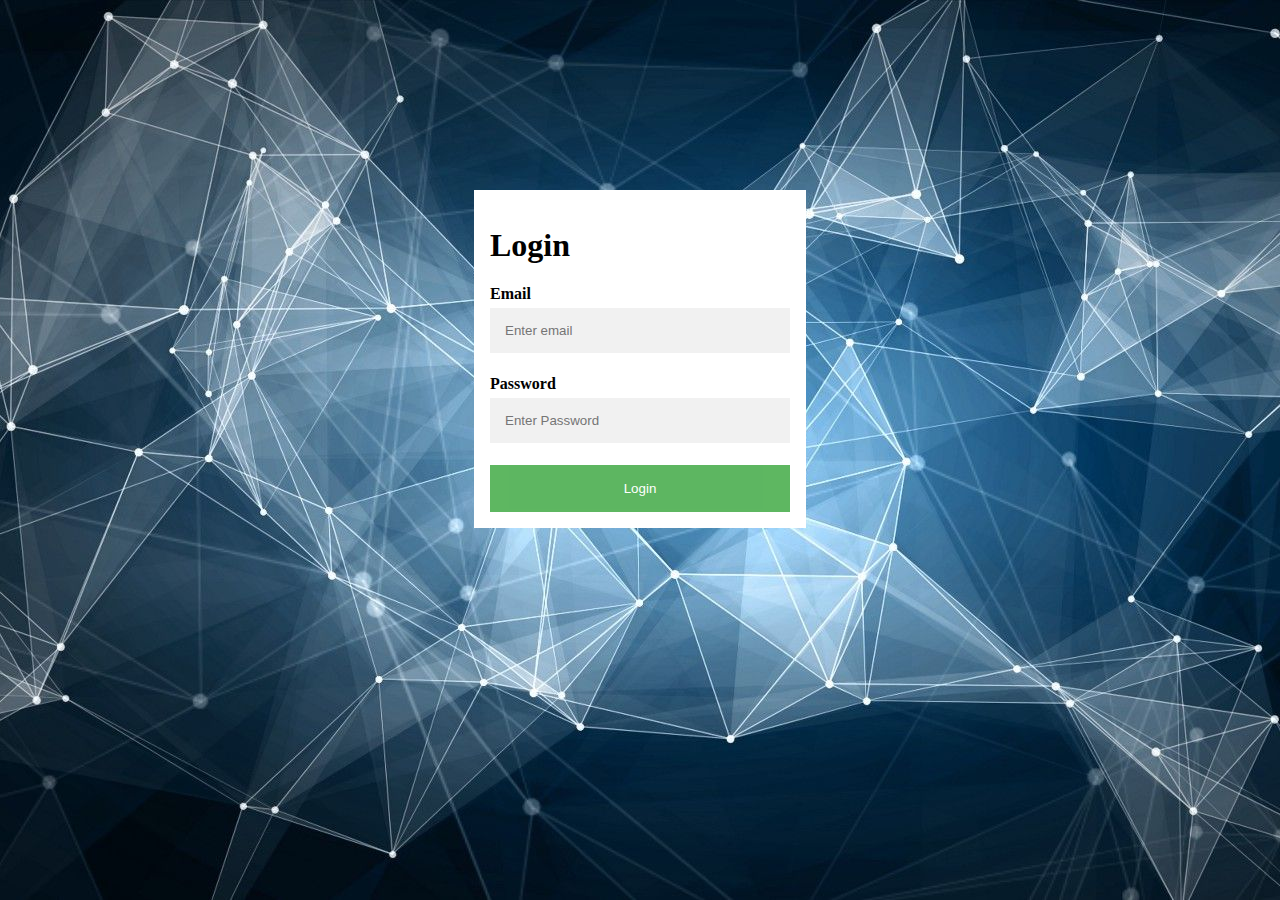
<file: index.html>
<!DOCTYPE html5>
<html lang="en">
<head>
	<meta charset= "utf-8">
	<meta name="viewport" content="width=device-width, initial-scale=1">
	<link rel="stylesheet" type="text/css" href="style/index.css">
	<script src="http://ajax.googleapis.com/ajax/libs/jquery/3.5.1/jquery.min.js"></script>
</head>
<body>

  <div class="container">
    <h1>Login</h1>

    <label for="name"><b>Email</b></label>
    <input type="text" placeholder="Enter email" name="email" id="email" required>

    <label for="psw"><b>Password</b></label>
    <input type="password" placeholder="Enter Password" name="password" id="password" required>

    <input type="button" id="login_submit" class="btn" value="Login">
  </div>

</body>
</html>

<script type="text/javascript">
  $(document).ready(function(){
		sessionStorage.clear();
    $("#login_submit").click(function(){
      var email = $('#email').val().trim();
      var password = $('#password').val().trim();
        $.ajax({
          url:'http://localhost:8080/user/login',
          type:'get',
					data:{email:email,password:password},
          success:function(response){
            var msg = "";
						sessionStorage.setItem('loggedInUser',JSON.stringify(response));
            checkUser(response);
            $("#message").html(msg);
          },
          error: function(error){
						alert("Wrong email and password combination");
          }
        });
    });
  });

	function checkUser(User)
	{
		if (User.isactive == false){
			alert("This user has been deactivated, please contact customer service.");
			location.reload();
		}
		else if(User.typeofuser == "customer"){
			window.location = "home.html";
		}
		else if (User.typeofuser == "employee") {
			window.location = "employeehome.html";
		}
	}
</script>
</file>
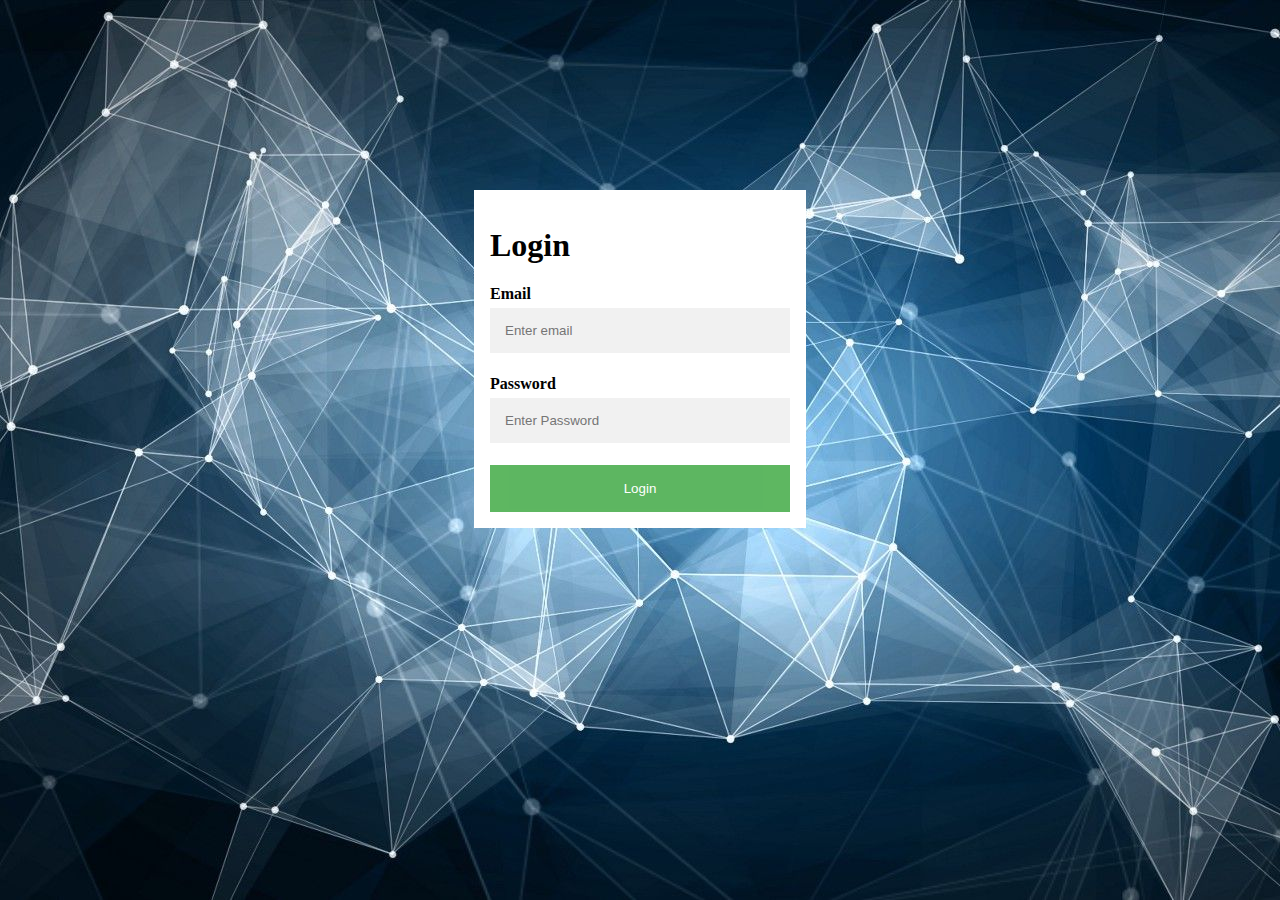
<file: accountInformation.html>
<!DOCTYPE html5>
<html lang="en">
<head>
	<meta charset= "utf-8">
	<meta name="viewport" content="width=device-width, initial-scale=1">
	<link rel="stylesheet" type="text/css" href="style/home.css">
	<script src="http://ajax.googleapis.com/ajax/libs/jquery/3.5.1/jquery.min.js"></script>
</head>
<body>

  <div class="container">
		<a href="employeehome.html">
    	<img src="style/logo.png" class="logo">
		</a>
    <a href="index.html">
      <img src="style/logout.png" class="logout">
    </a>

    <p id="name" for="name"></p>
    <hr>

    <div id="info" class="box">
      <div id="infoBlock" class="block">
        <h3 id="checkingAccHeader"></h3>
				<hr>
					<div class="scrollTransaction">
						<div id = "checkingTransactions">
						</div>
					</div>
					<hr>
					<p id="totalAmountChecking"><p>
      </div>

    </div>

    <div id="line" class="vl"></div>

    <div id="accounts" class="box">

	      <div id="infoBlock" class="block">
	        <h3 id="savingsAccHeader"></h3>
					<hr>
					<div class="scrollTransaction">
						<div id = "savingsTransactions">
						</div>
					</div>
					<hr>
					<p id="totalAmountSaving"><p>
	      </div>

  </div>
	<a href="accountSearch.html">
			<button id="cancel" class="btn">Cancel</button>
	</a>
</div>

</body>
</html>

<script type="text/javascript">
	var loggedInUser = JSON.parse(sessionStorage.getItem("loggedInUser"));
	if(loggedInUser == null){
    	window.location = "index.html";
  	} else if (loggedInUser.typeofuser == "customer"){
    	window.location = "home.html";
  	}
	$('#name').text(loggedInUser.firstname + " " + loggedInUser.lastname);

	var foundAccount = JSON.parse(sessionStorage.getItem("foundUser"));
	getAccounts(foundAccount);
	getTransactions(foundAccount);

	function getAccounts(account)
	{
		var userid = account.userid;
			$.ajax({
				url: 'http://localhost:8080/account/listaccount?userId=' + account.userid,
				type:'GET',
				async: false,
				contentType: "application/json",
				dataType:"json",
				success:function(response){
					var msg = "";
					$.each(response, function(index){
						fillHeaders(response[index]);
					});
				},
				error: function(error){
					alert("There was an error, try again");
				}
			});
	}
	function fillHeaders(account){
		if (account.typeofaccount == "deposit") {
			$('#checkingAccHeader').text("Checking: " + account.iban);
		}
		else if(account.typeofaccount == "saving"){
			$('#savingsAccHeader').text("Saving: " + account.iban);
		}
	}

	function showTransactions(transactions)
	{
		var html = `<div class="transactions">
									<p>Transaction date: ` + transactions.date + `</p>
									<p>Recipient: ` + transactions.receiver.iban + `</p>
									<p>Amount: €` + transactions.amount + `</p>
									</div>`
		if (transactions.sender.typeofaccount == "deposit")
		{
			$('#checkingTransactions').append(html);
		}

		else if(transactions.sender.typeofaccount == "saving")
		{
			$('#savingsTransactions').append(html);
		}
	}

	function getTransactions(account)
	{
		var iban = account.iban;
			$.ajax({
				url: 'http://localhost:8080/transaction/account/{accountId}?acountId=' + account.iban,
				type: 'GET',
				async: false,
				contentType: "application/json",
				dataType: "json",
				success:function(response){
					var msg = "";
					$.each(response, function(index){
						showTransactions(response[index]);
					});
				},
				error: function(error){
					alert("There was an error loading transactions");
				}
			});
	}


</script>
</file>
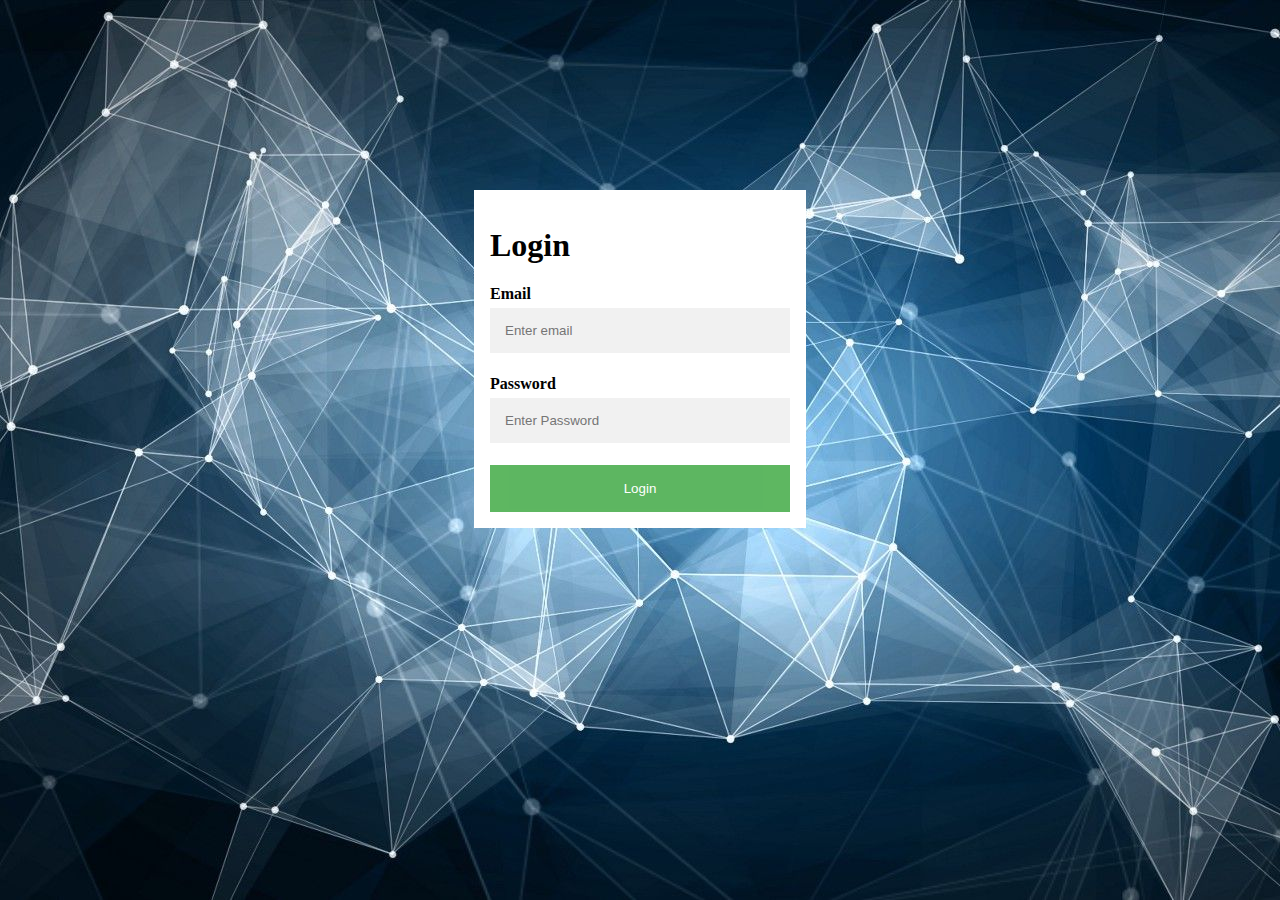
<file: accountSearch.html>
<!DOCTYPE html5>
<html lang="en">
<head>
	<meta charset= "utf-8">
	<meta name="viewport" content="width=device-width, initial-scale=1">
	<link rel="stylesheet" type="text/css" href="style/search.css">
	<script src="http://ajax.googleapis.com/ajax/libs/jquery/3.5.1/jquery.min.js"></script>
</head>
<body>

  <div class="container">
		<a href="employeehome.html">
    	<img src="style/logo.png" class="logo">
		</a>
    <a href="index.html">
      <img src="style/logout.png" class="logout">
    </a>

    <p id="name" for="name"></p>
    <hr>

    <div id="searchBar">
        <input type="text" class="search" id="accountIban" placeholder="Search with Iban">
        <input type="submit" class="submit" id="search" value="Search">
    </div>

    <div class="flex-container">
        <div class="box">
            <div id="info"></div>
    		</div>
  	</div>
	</div>

</body>
</html>

<script type="text/javascript">
	var loggedInUser = JSON.parse(sessionStorage.getItem("loggedInUser"));
	if(loggedInUser == null){
    	window.location = "index.html";
  	} else if (loggedInUser.typeofuser == "customer"){
    	window.location = "home.html";
  	}
	$('#name').text(loggedInUser.firstname + " " + loggedInUser.lastname);

	$(document).ready(function() {
		$("#search").click(function(){

			var iban = $('#accountIban').val().trim();
				$.ajax({
					url: 'http://localhost:8080/account/{' + iban + '}',
					type:'get',
					data:{iban:iban},
					contentType:"application/json",
					dataType:"json",
					success:function(response){
						var message = "";
							fillData(response);
					},
					error: function(error){
						alert("No account found with that Iban")
					}
				});
		});
	});

	function fillData(account)
	{
		if (account.typeofaccount == "deposit"){
			var type = "Checking";
		}
		else if(account.typeofaccount == "saving"){
			var type = "Savings";
		}
		if(account.iban == "NL01 INHO 0000 0000 01"){
			var html = `<div class="block">
										<h3>Bank Account</h3>
										<hr>
										<p>Account holder:` + getNames(account) +`</p>
										<p>Iban: ` + account.iban +`</p>
										<p>Balance: €` + account.balance +`</p>
								</div>`
		$("#info").append(html);
		} else {
		var html = `<div class="block">
										<h3>` + type + `</h3>
										<hr>
										<p>Account holder:` + getNames(account) +`</p>
										<p>Iban: ` + account.iban +`</p>
										<p>Balance: €` + account.balance +`</p>
										<button id="` + account.userid + `" class="btn">Check transactions</button>
								</div>`
		$("#info").append(html);
		}


		
		// Using getNames function to retrieve first and last name of account holder through the saved
		// userID in account object
		document.getElementById(account.userid).addEventListener("click",function(){
			sessionStorage.setItem('foundUser', JSON.stringify(account));
			window.location = "accountInformation.html";
		});
	}

	function getNames(account)
	{
		var names = "";
		var userid = account.userid;
			$.ajax({
				url:'http://localhost:8080/users/' + account.userid,
				type:'get',
				async: false,
				contentType: "application/json",
				dataType:"json",
				success:function(response){
					var msg = "";
					names = fillNames(response);
				},
				error: function(error){
					alert("No user found with that name");
				}
			});
			return names;
	}

	function fillNames(user){
		var names = user.firstname + " " + user.lastname;
		return names;
	}
</script>
</file>
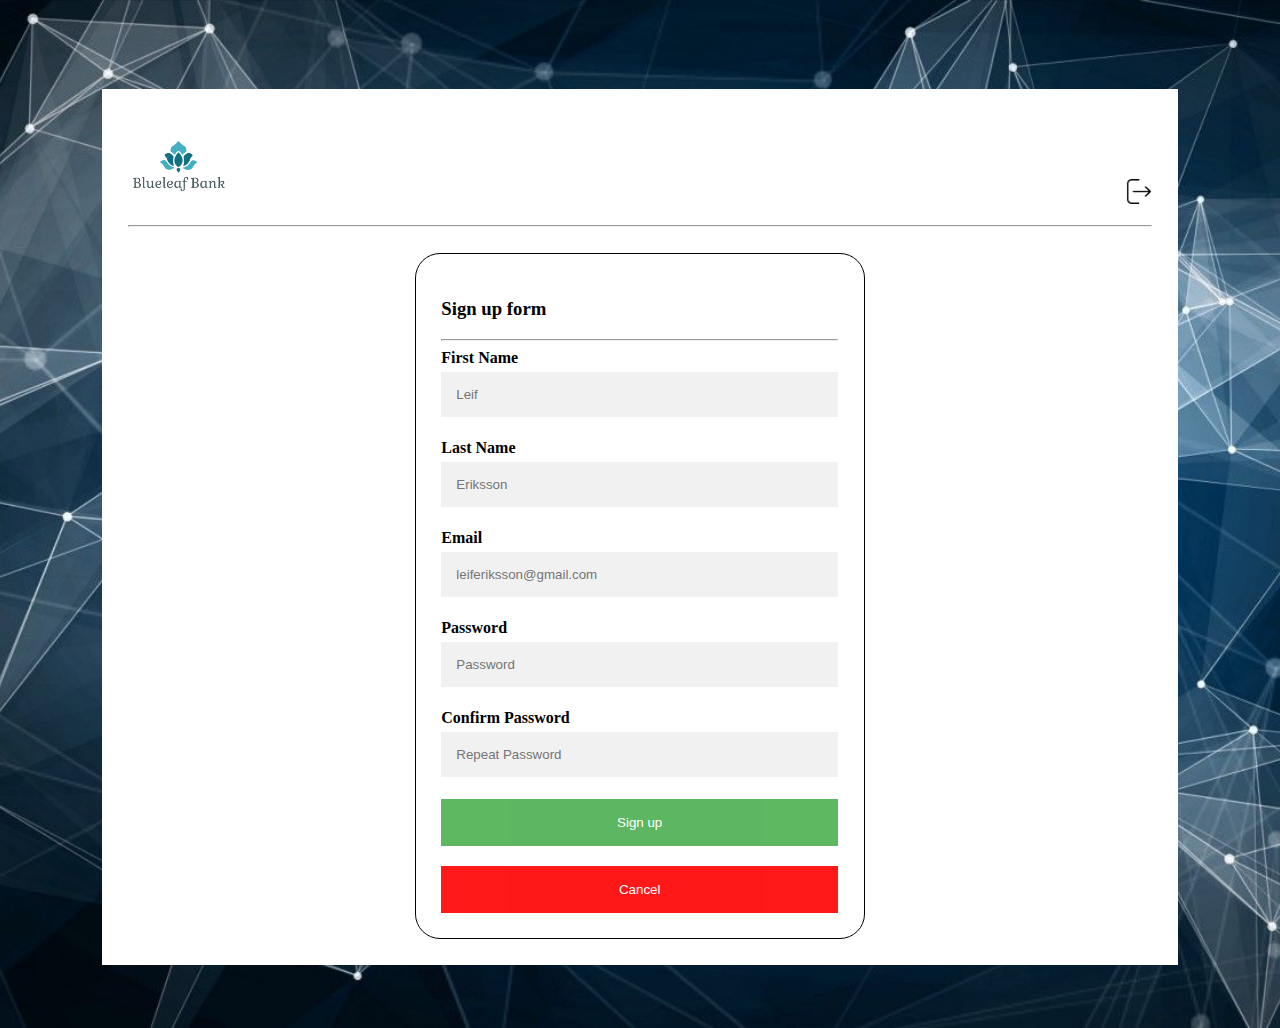
<file: AddUser.html>
<!DOCTYPE html5>
<html lang="en">
<<head>
  <meta charset="utf-8">
  <meta name="viewport" content="width=device-width, initial-scale=1">
  <link rel="stylesheet" type="text/css" href="style/adduser.css">
  <script src="http://ajax.googleapis.com/ajax/libs/jquery/3.5.1/jquery.min.js"></script>
</head>

<body>

  <section class="container">
    <a href="employeehome.html">
      <img src="style/logo.png" class="logo">
    </a>
    <a href="index.html">
      <img src="style/logout.png" class="logout">
    </a>

    <p id="name" for="name"></p>
    <hr>

    <section id="user_information" class="box">
      <section id="fields" class="block">
        <h3>Sign up form</h3>
        <hr>

        <label for="firstname"><b>First Name</b></label>
        <input type="text" placeholder="Leif" id="firstname" required>

        <label for="lastname"><b>Last Name</b></label>
        <input type="text" placeholder="Eriksson" id="lastname" required>

        <label for="email"><b>Email</b></label>
        <input type="email" placeholder="leiferiksson@gmail.com" id="email" required>

        <label for="pwd"><b>Password</b></label>
        <input type="password" placeholder="Password" id="pwd" required>

        <label for="pswConfirm"><b>Confirm Password</b></label>
        <input type="password" placeholder="Repeat Password" id="pswConfirm" required>

        <input type="button" id="add_user" class="btn" value="Sign up">
        <a href="employeehome.html">
          <button id="cancel" class="btn">Cancel</button>
        </a>
      </section>
    </section>


  </section>
</body>
</html>

<script type="text/javascript">
	var loggedInUser = JSON.parse(sessionStorage.getItem("loggedInUser"));

  if (loggedInUser.typeofuser === "employee"){
	   $('#name').text(loggedInUser.firstname + " " + loggedInUser.lastname);
  }
  else{
     window.location = "home.html";
  }

  $(document).ready(function(){
    $("#add_user").click(function(){
      var firstName = $('#firstname').val().trim();
      var lastName = $('#lastname').val().trim();
      var eMail = $('#email').val().trim();
      var pw1 = $('#pwd').val().trim();
      var pw2 = $('#pswConfirm').val().trim();
      if (firstName != "" && lastName != "" && eMail != "" && pw1 != "" && pw2 != "") {
        if(ValidateEmail(eMail)){
          if (pw1 == pw2) {
            if (ValidatePassword(pw1)) {
              var user = {}
              user["id"] = 0;
              user["firstname"] = firstName;
              user["lastname"] = lastName;
              user["email"] = eMail;
              user["password"] = pw1;
              user["isactive"] = true;
              user["typeofuser"] = "customer";
              user = JSON.stringify(user);
              $.ajax({
                url:'http://localhost:8080/users',
                type:'POST',
                contentType: "application/json",
      					data:user,
                dataType: "json",
                success:function(response){
                  var responseUser = response;
                  succes = CreateAccounts(responseUser.id);
                  if (succes == true){
                    alert("The new user has been succesfully created!");
                    window.location = "employeehome.html";
                  }else{
                    alert("something went wrong while trying to create the accounts for the new user");
                  }
                },
                error: function(error){
      						alert("This email already exists");
                }
              });
            }
            else{
              alert("Password must exist of 8-15 characters, atleast 1 lower- and uppercase letter, 1 number and 1 special character");
            }
          }
          else{
            alert("Passwords do not match")
          }
        }
        else{
          alert("Please provide a correct email address");
        }
      }else{
        alert("Please fill in all fields");
      }
    });
  });

  function CreateAccounts(userid){
    var account = {}
    account["balance"] = 0;
    account["iban"] = "";
    account["isactive"] = true;
    account["minimumbalance"] = -100;
    account["userid"] = userid;
    var succes = true;
    succes = CreateSavingAccount(account);
    if(succes == false){
      return succes;
    }
    succes = CreateDepositAccount(account);
    return succes;
  }

  function CreateSavingAccount(account){
    account["typeofaccount"] = "saving";
    account = JSON.stringify(account);
    var succes = false;
    $.ajax({
      url:'http://localhost:8080/account',
      type:'POST',
      async:false,
      contentType: "application/json",
      data:account,
      dataType: "json",
      success:function(response){
        succes = true;
      },
      error: function(error){
        succes = false;
      }
    });
    return succes;
  }

  function CreateDepositAccount(account){
    account["typeofaccount"] = "deposit";
    account = JSON.stringify(account);
    var succes = false;
    $.ajax({
      url:'http://localhost:8080/account',
      type:'POST',
      async:false,
      contentType: "application/json",
      data:account,
      dataType: "json",
      success:function(response){
        succes = true;
      },
      error: function(error){
        succes = false;
      }
    });
    return succes;
  }

  function ValidateEmail(email){
    var filter=/^[a-z0-9!#$%&'*+/=?^_`{|}~-]+(?:\.[a-z0-9!#$%&'*+/=?^_`{|}~-]+)*@(?:[a-z0-9](?:[a-z0-9-]*[a-z0-9])?\.)+[a-z0-9](?:[a-z0-9-]*[a-z0-9])?$/i;
    if (filter.test(email)) {
      return true;
    }
    else{
      return false;
    }
  }

  function ValidatePassword(pw){
    var decimal=  /^(?=.*\d)(?=.*[a-z])(?=.*[A-Z])(?=.*[^a-zA-Z0-9])(?!.*\s).{8,15}$/;
    if(decimal.test(pw))
    {
      return true;
    }
    else
    {
      return false;
    }
  }
</script>
</file>
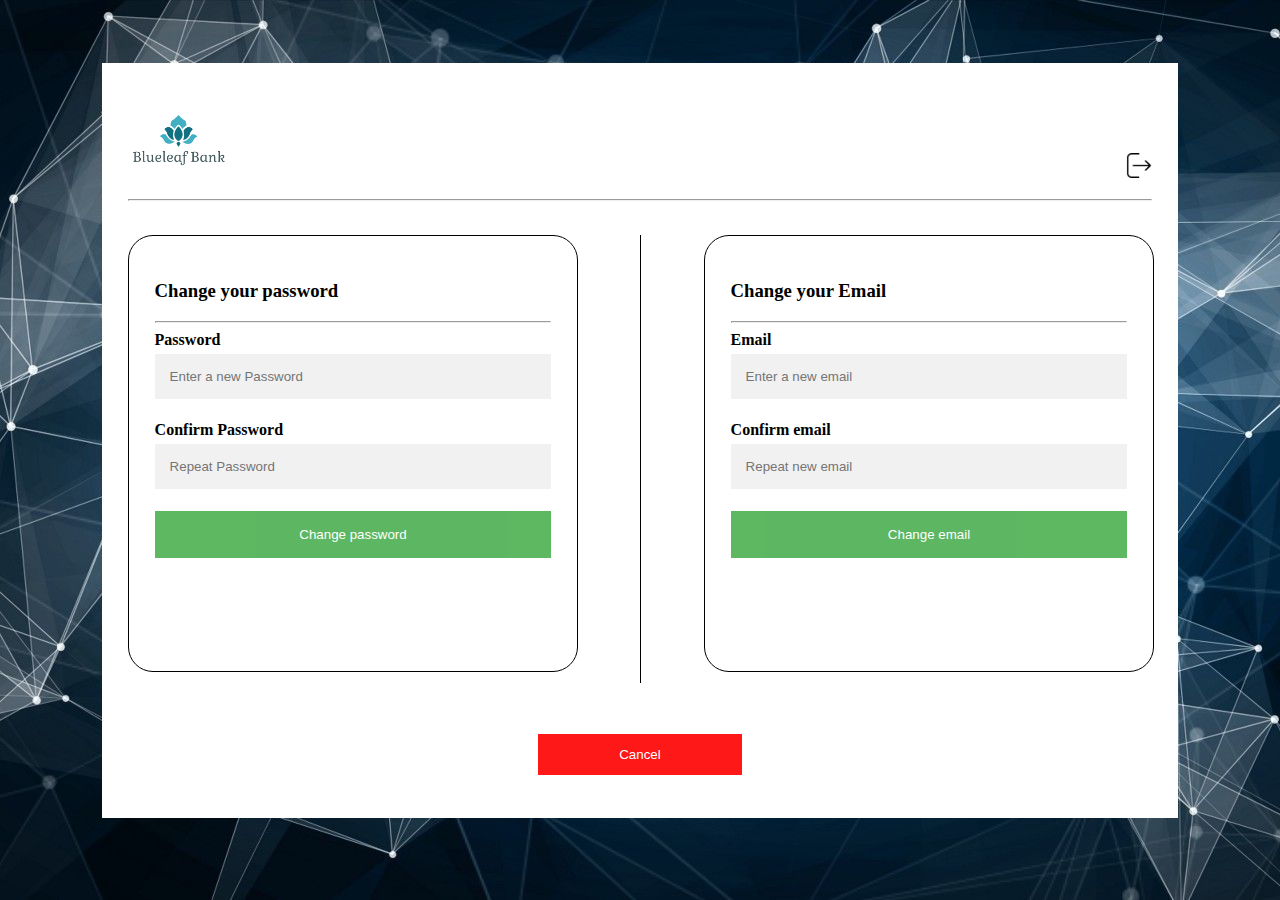
<file: edit.html>
<!DOCTYPE html5>
<html lang="en">
<head>
	<meta charset= "utf-8">
	<meta name="viewport" content="width=device-width, initial-scale=1">
	<link rel="stylesheet" type="text/css" href="style/edit.css">
	<script src="http://ajax.googleapis.com/ajax/libs/jquery/3.5.1/jquery.min.js"></script>
</head>
<body>

  <div class="container">
    <a href="home.html">
      <img src="style/logo.png" class="logo">
    </a>
    <a href="index.html">
      <img src="style/logout.png" class="logout">
    </a>

    <p id="name" for="name"></p>
    <hr>

    <div id="password_div" class="box">
      <div id="edit" class="block">
        <h3>Change your password</h3>
        <hr>

        <label for="psw"><b>Password</b></label>
        <input type="password" placeholder="Enter a new Password" id="pw"  required>

        <label for="pswConfirm"><b>Confirm Password</b></label>
        <input type="password" placeholder="Repeat Password" id="cpw" required>

        <input type="button" name= "change_pw" id="change_pw" class="btn" value="Change password">
      </div>
    </div>

    <div class="vl" id="v1"></div>

    <div id="email_div" class="box">
      <div id="edit" class="block">
        <h3>Change your Email</h3>
        <hr>

        <label for="email"><b>Email</b></label>
        <input type="text" placeholder="Enter a new email" id="email"  required>

        <label for="emailConfirm"><b>Confirm email</b></label>
        <input type="text" placeholder="Repeat new email" id="c_email" required>

        <input type="button" name= "change_email" class="btn" id="change_email" value="Change email">
      </div>
    </div>

    <a href="home.html">
        <button id="cancel" class="btn">Cancel</button>
    </a>
  </div>

</body>
</html>
<script>
  var loggedInUser = JSON.parse(sessionStorage.getItem("loggedInUser"));
  if(loggedInUser.isactive == "false"){
    window.location = "index.html";
  }
  if(loggedInUser.typeofuser == "employee" ){
    document.getElementById('email_div').style.visibility = 'hidden';
    document.getElementById('v1').style.visibility = 'hidden';
    document.getElementById('password_div').style.marginLeft = '27.5%';
  } else {
    document.getElementById('email_div').style.visibility = 'visible';
    document.getElementById('v1').style.visibility = 'visible';
    document.getElementById('password_div').style.marginLeft = '0%';
  }
  $(document).ready(function(){
    $('#name').text(loggedInUser.firstname + " " + loggedInUser.lastname);
    var userId = loggedInUser.id;
    var password = loggedInUser.password;
    var email = loggedInUser.email;
    $("#change_pw").click(function(){
      if($('#pw').val() == password){
        alert("New password can't be the same as the old password");
        window.location = "edit.html";
      }
      else if($('#pw').val() === $('#cpw').val()) {
        password = $('#pw').val().trim();
      }
      $.ajax({
        url:'http://localhost:8080/users?id='+userId+'&email='+email+'&password='+password,
        type:'PUT',
        contentType: "application/json",
        dataType: "json",
				//data:{id:userId,email:email,password:password},
        success:function(response){
          window.location = "home.html";
        },
        error: function(error){
					alert("Invalid user");
        }
      });
    })
    $("#change_email").click(function(){
      if($('#email').val() == email){
        alert("New email can't be the same as the old email")
        window.location = "edit.html";
      }
      else if($('#email').val() === $('#c_email').val()) {
        email = $('#email').val().trim();
      }
      $.ajax({
        url:'http://localhost:8080/users?id='+userId+'&email='+email+'&password='+password,
        type:'PUT',
        contentType: "application/json",
        dataType: "json",
        success:function(response){
          window.location = "home.html";
        },
        error: function(error){
					alert("Invalid user");
        }
      });
    })
    
  });
  
</script>
</file>
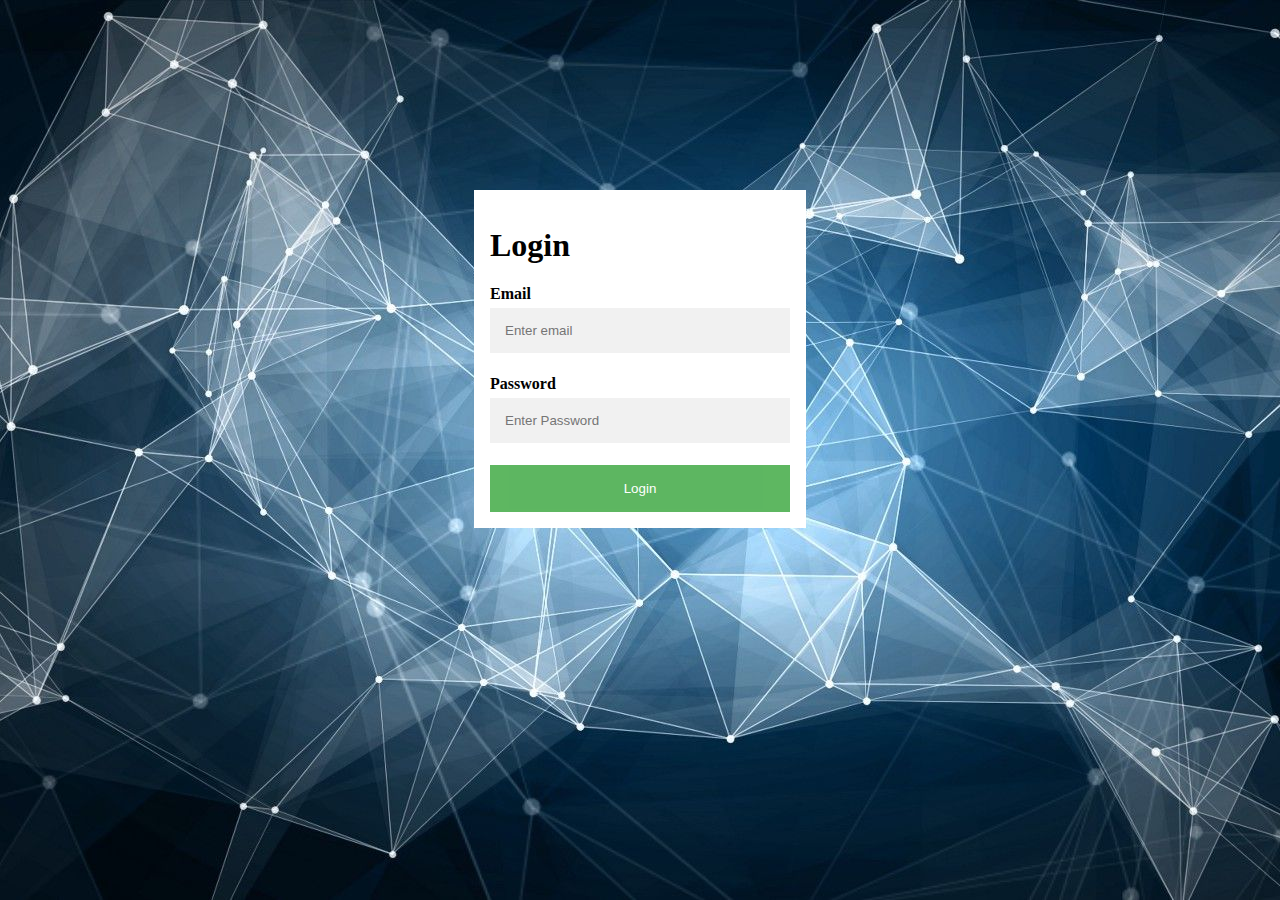
<file: employeehome.html>
<!DOCTYPE html5>
<html lang="en">
<head>
	<meta charset= "utf-8">
	<meta name="viewport" content="width=device-width, initial-scale=1">
	<link rel="stylesheet" type="text/css" href="style/employeehome.css">
	<script src="http://ajax.googleapis.com/ajax/libs/jquery/3.5.1/jquery.min.js"></script>
</head>
<body>

  <div class="container">
    <a <a href="employeehome.html">
		<img src="style/logo.png" class="logo">
		</a>
    <a href="index.html">
      <img src="style/logout.png" class="logout">
    </a>

    <p id="name" for="name"></p>
    <div id="navbar"></div>
    <hr>

    <div id="info" class="box">
      <div class="block">
        <a href="edit.html">
          <img src="style/avatar.png" class="png">
        </a>
        <h3 id="text">Edit personal information</h3>
      </div>

      <div id="secondblock" class="block">
        <a href="AddUser.html">
          <img src="style/create_user.png" class="png">
        </a>
        <h3 id="text">Create a new user</h3>
      </div>


    </div>
    <div class="vl"></div>
    <div id="accounts" class="box">

      <div class="block">
				<a href="userSearch.html">
          <img src="style/search.png" class="png">
        </a>
        <h3 id="text">Search for a user</h3>
      </div>

      <div id="secondblock" class="block">
        <a href="accountSearch.html">
          <img src="style/search.png" class="png">
        </a>
        <h3 id="text">Search for an account</h3>
      </div>

    </div>
  </div>

</body>
</html>

<script type="text/javascript">
	var loggedInUser = JSON.parse(sessionStorage.getItem("loggedInUser"));
  if(loggedInUser == null){
    window.location = "index.html";
  } else if (loggedInUser.typeofuser == "customer"){
    window.location = "home.html";
  }
	$('#name').text(loggedInUser.firstname + " " + loggedInUser.lastname);
  if(loggedInUser.typeofuser == "employee"){
		var html =  `<nav">
										<a href="home.html">Home</a> |
										<a href="employeehome.html">Employee Home</a>
								</nav>`
		$("#navbar").append(html);
	}
</script>
</file>
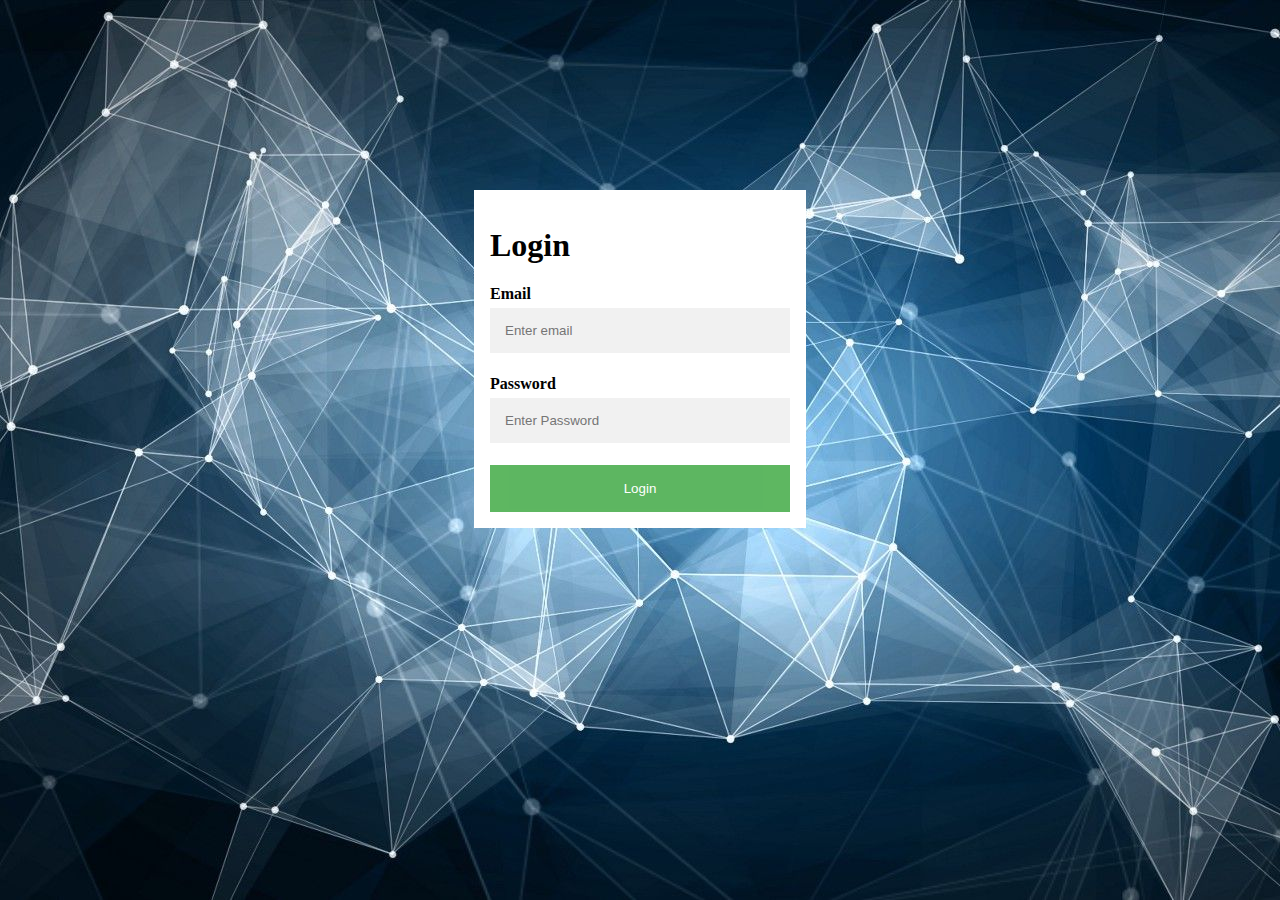
<file: home.html>
<!DOCTYPE html5>
<html lang="en">
<head>
	<meta charset= "utf-8">
	<meta name="viewport" content="width=device-width, initial-scale=1">
	<link rel="stylesheet" type="text/css" href="style/home.css">
	<script src="http://ajax.googleapis.com/ajax/libs/jquery/3.5.1/jquery.min.js"></script>
</head>
<body>

  <div class="container">
    <a <a href="home.html">
		<img src="style/logo.png" class="logo">
		</a>
    <a href="index.html">
      <img src="style/logout.png" class="logout">
    </a>

	<p id="name" for="name"></p>
	<div id="navbar"></div>
    <hr>

    <div id="info" class="box">
      <div class="block">
        <a href="edit.html">
          <img src="style/avatar.png" class="png">
        </a>
        <h3 id="text">Edit personal information</h3>
      </div>

      <div id="transaction" class="block">
        <a href="transaction.html">
          <img src="style/business.png" class="png">
        </a>
        <h3 id="text">Make a new transaction</h3>
      </div>

    </div>
    <div class="vl"></div>
    <div id="accounts" class="box">

      <div class="block">
				<a href="transactionView.html">
        <h3 id="text1">Checking</h3>
				</a>
				<hr>
				<p id="nameChecking" for = "nameChecking"></p>
        <p id="IBANChecking" for = "IBANChecking"></p>
        <p id="moneyChecking"></p>
      </div>

      <div id="transaction" class="block">
				<a href="savingView.html">
        <h3 id="text1">Saving</h3>
			</a>
        <hr>
        <p id="nameSaving" for = "nameSaving"></p>
        <p id="IBANSaving" for = "IBANSaving"></p>
        <p id="moneySaving"></p>

      </div>

    </div>
  </div>

</body>
</html>

<script type="text/javascript">
	var loggedInUser = JSON.parse(sessionStorage.getItem("loggedInUser"));
	if(loggedInUser == null){
    	window.location = "index.html";
  	}
	$('#name').text(loggedInUser.firstname + " " + loggedInUser.lastname);
	$('#nameChecking').text(loggedInUser.firstname + " " + loggedInUser.lastname);
	$('#nameSaving').text(loggedInUser.firstname + " " + loggedInUser.lastname);
	if(loggedInUser.typeofuser == "employee"){
		var html =  `<nav">
										<a href="home.html">Home</a> |
										<a href="employeehome.html">Employee Home</a>
								</nav>`
		$("#navbar").append(html);
	}

	$(document).ready(function(){
									$.ajax({
											url:'http://localhost:8080/account/listaccount',
											type:'get',
											data:{userId:loggedInUser.id},
											contentType: "application/json",
											dataType:"json",
											success:function(response){
													$.each(response,function(index){
														 showBalance(response[index]);
													});
											},
											error: function(error){
													alert("There was an error try again");
											}
									});
			});

	function showBalance (account) {

							if (account.typeofaccount == "saving")
							{
								$('#IBANSaving').text(account.iban);
								$('#moneySaving').text("€" + account.balance);

							} else if (account.typeofaccount == "deposit") {
								$('#IBANChecking').text(account.iban);
								$('#moneyChecking').text("€" + account.balance);
							} else
							{
								alert("no bank info to show");
							}
	}
</script>
</file>
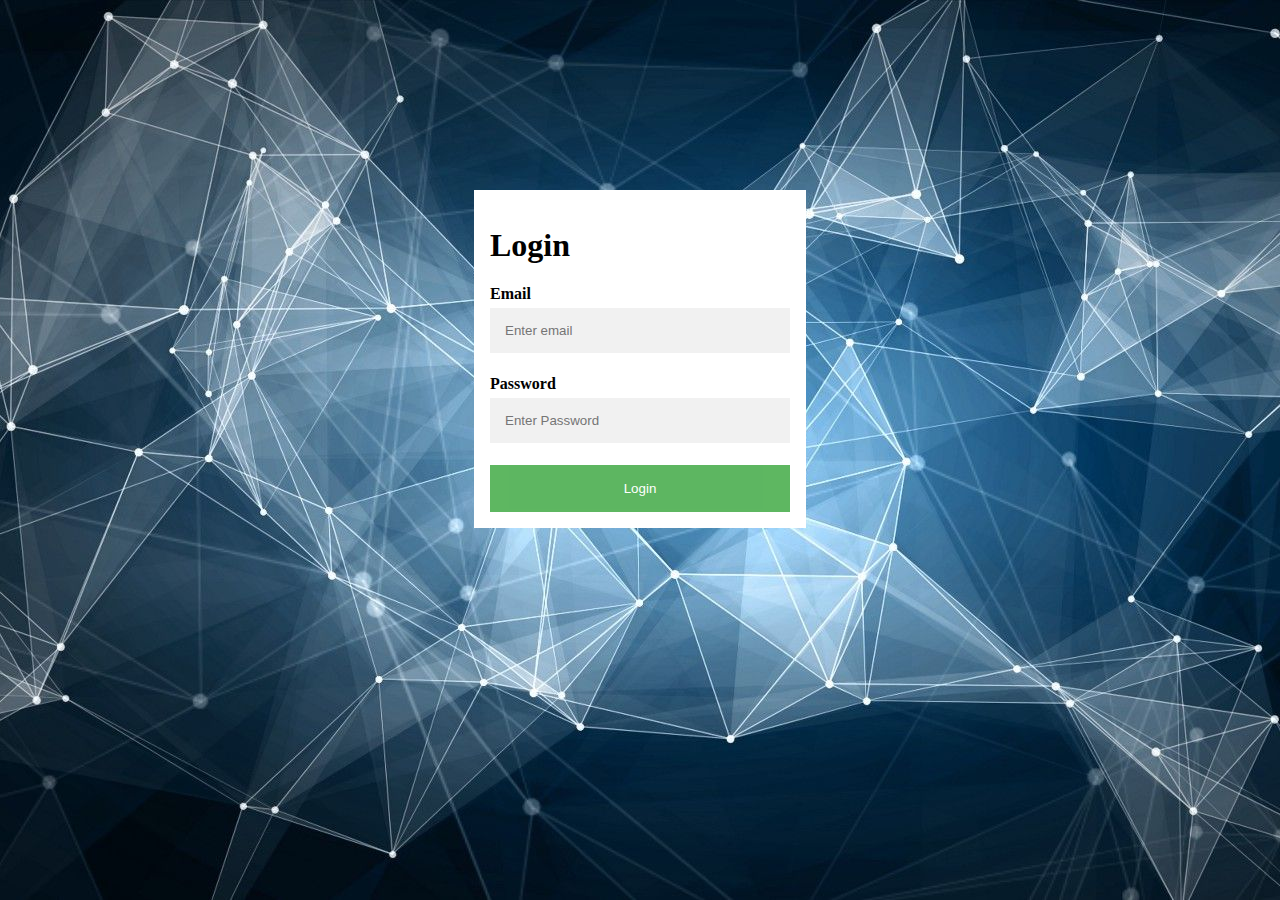
<file: savingView.html>
<!DOCTYPE html5>
<html lang="en">
<head>
	<meta charset= "utf-8">
	<meta name="viewport" content="width=device-width, initial-scale=1">
	<link rel="stylesheet" type="text/css" href="style/transactionView.css">
	<script src="http://ajax.googleapis.com/ajax/libs/jquery/3.5.1/jquery.min.js"></script>
</head>
<body>

	<div class="container">
    <a <a href="home.html">
		<img src="style/logo.png" class="logo">
		</a>
    <a href="index.html">
      <img src="style/logout.png" class="logout">
    </a>

    <p id="name" for="name"></p>
    <hr>

    <div id="info" class="box">
      <div class="block1">
        <h3 id="text1">Saving transactions</h3>
				<hr>
				<div Class="scrollTransaction">
					<div id = "transactionview" >
				  </div>
				</div>
      </div>
    </div>

	<div class="vl"></div>
	<div id="accounts" class="box">

		<div class="block">
			<a href="transactionView.html">
			<h3 id="text1">Checking</h3>
			</a>
			<hr>
			<p id="nameChecking" for = "nameChecking"></p>
			<p id="IBANChecking" for = "IBANChecking"></p>
			<p id="moneyChecking"></p>
		</div>

		<div id="transaction" class="block">
			<a href="savingView.html">
			<h3 id="text1">Saving</h3>
		</a>
			<hr>
			<p id="nameSaving" for = "nameSaving"></p>
			<p id="IBANSaving" for = "IBANSaving"></p>
			<p id="moneySaving"></p>

		</div>

	</div>
</div>

</body>
</html>

<script type="text/javascript">
	var loggedInUser = JSON.parse(sessionStorage.getItem("loggedInUser"));
	if(loggedInUser == null){
    	window.location = "index.html";
  	}
	$('#name').text(loggedInUser.firstname + " " + loggedInUser.lastname);
	$('#nameChecking').text(loggedInUser.firstname + " " + loggedInUser.lastname);
	$('#nameSaving').text(loggedInUser.firstname + " " + loggedInUser.lastname);

	$(document).ready(function(){
									$.ajax({
											url:'http://localhost:8080/account/listaccount',
											type:'get',
											data:{userId:loggedInUser.id},
											contentType: "application/json",
											dataType:"json",
											success:function(response){
													$.each(response,function(index){
														 showBalance(response[index]);
													});
											},
											error: function(error){
													alert("There was an error try again");
											}
									});
			});

			$(document).ready(function(){
											$.ajax({
													url:'http://localhost:8080/transaction/user/' + loggedInUser.id,
													type:'get',
													contentType: "application/json",
													dataType:"json",
													success:function(response){
															$.each(response,function(index){
														showTransaction(response[index]);
															});
													},
													error: function(error){
															alert("There was an error try again");
													}
											});
					});


	function showBalance (account) {

							if (account.typeofaccount == "saving")
							{
								$('#IBANSaving').text(account.iban);
								$('#moneySaving').text("€" + account.balance);

							} else if (account.typeofaccount == "deposit") {
								$('#IBANChecking').text(account.iban);
								$('#moneyChecking').text("€" + account.balance);
							} else
							{
								alert("no bank info to show");
							}
	}

	function showTransaction(transaction)
	{
			if (transaction.sender.typeofaccount == "saving")
			{
					var html = `<div Class="transactions">
											<p>`+ transaction.date + `</p>
											<p>`+ "to: " + transaction.receiver.iban + `</p>
					 						<p>` + "€-" + transaction.amount + `</p>
											</div>`
					$('#transactionview').append(html);
			} else if (transaction.receiver.typeofaccount == "saving")
			{
				var html = `<div Class="transactions">
										<p>`+ transaction.date + `</p>
										<p>`+ "from: " + transaction.sender.iban + `</p>
										<p> ` + "€+" + transaction.amount + `</p>
										</div>`
				$('#transactionview').append(html);
			} else
			{
					alert("no transactions found");
			}


	}
</script>
</file>
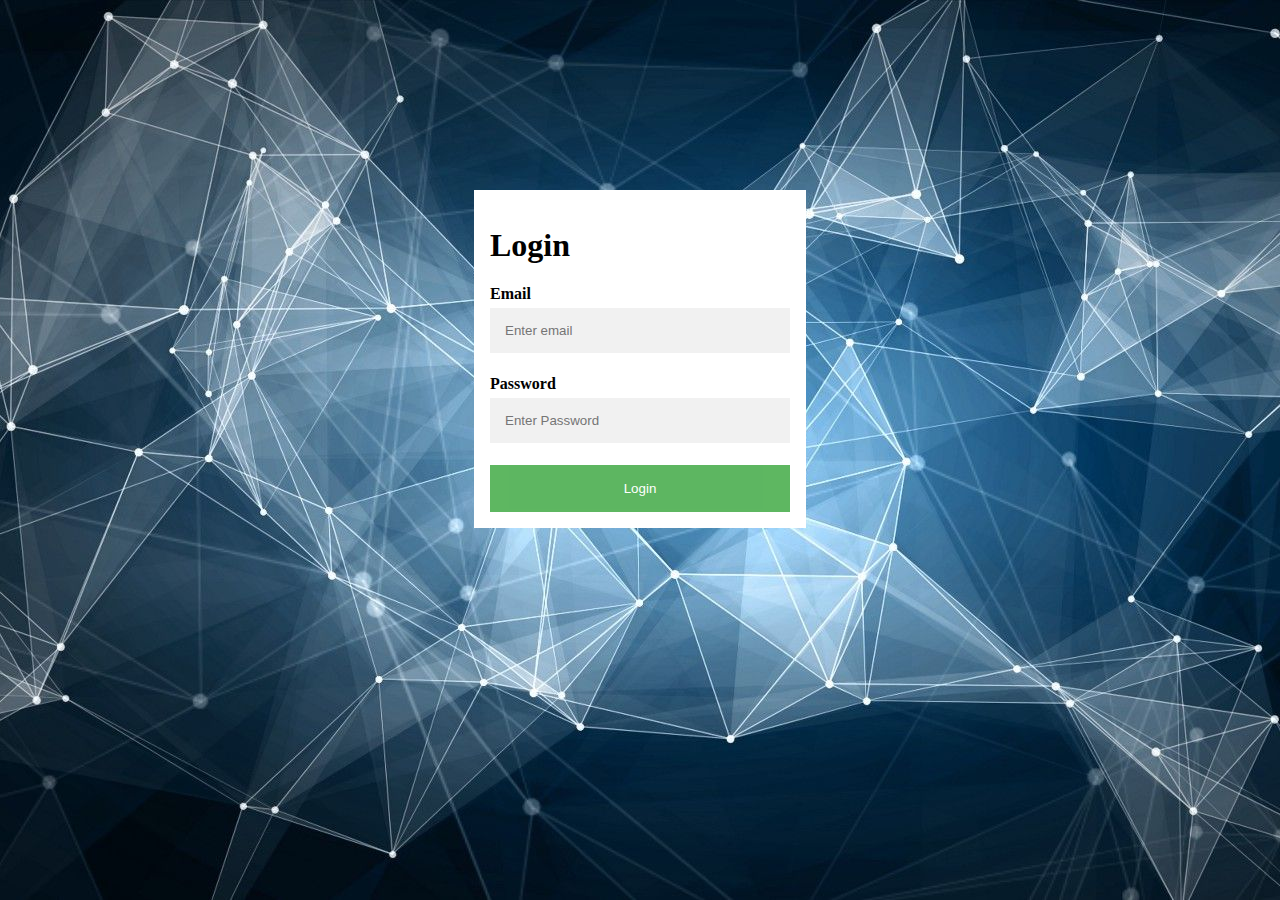
<file: transaction.html>
<!DOCTYPE html5>
<html lang="en">
<head>
	<meta charset= "utf-8">
	<meta name="viewport" content="width=device-width, initial-scale=1">
	<link rel="stylesheet" type="text/css" href="style/transaction.css">
	<script src="http://ajax.googleapis.com/ajax/libs/jquery/3.5.1/jquery.min.js"></script>
</head>
<body>

  <div class="container">
    <a href="home.html">
      <img src="style/logo.png" class="logo">
    </a>
    <a href="index.html">
      <img src="style/logout.png" class="logout">
    </a>

    <p id="name" for="name"></p>
    <hr>

      <div  class="block">
        <h1 id="title">Make an new transaction</h1>
        <hr>


        <p id="label1" class="label">From</p>
        <select id="accounts" onchange="checkForSaving()" >
          <option value=""> </option>
        </select>

        <p class="label">To</p>
        <input type="text" name="to" placeholder="NL67 INGB 1234 5678 98" id="to" required>

        <p class="label">Amount</p>
        <input type="number" name="currency-field" min="0.01" max="20000" step="0.01" placeholder="€1,000.00" id="amount">

        <input type="button" name= "transaction" class="btn" id="make_transaction" value="Make transaction">
        <a href="home.html">
            <button id="cancel" class="btn">Cancel</button>
        </a>
      </div>
    </div>


</body>
</html>
<script>
  var loggedInUser = JSON.parse(sessionStorage.getItem("loggedInUser"));
  if(loggedInUser == null){
    window.location = "index.html";
  }
  $(document).ready(function(){
    $('#name').text(loggedInUser.firstname + " " + loggedInUser.lastname);
    var accounts = getAccountsByUser(loggedInUser.id)
    accounts.forEach( account => {
      var option = document.createElement("option")
      option.text = account.iban;
      document.getElementById("accounts").add(option);
    });
    $("#make_transaction").click(function(){
      var amount = document.getElementById("amount").value;
      if($('#accounts').val().trim() == 0){
        alert("Please choose a bankaccount where you want to send from");
        location.reload();
      }
      else if(document.getElementById("to").value == 0){
        alert("Please choose a bankaccount where you want to send to");
        location.reload();
      }
      else if (amount >= 20000 || amount <= 0){
        alert("Not a valid amount \nPlease choose an amount between 0 and 20000");
        location.reload();
      }
      var sender = getAccountByIban($('#accounts').val().trim());
      var receiver = getAccountByIban(document.getElementById("to").value);
      var by = loggedInUser;
      var transaction = {}
      transaction["sender"] = sender;
      transaction["receiver"] = receiver;
      transaction["amount"] = amount;
      transaction["by"] = by;
      transaction["id"] = 0;
      transaction["date"] = 0;
      transaction = JSON.stringify(transaction);
      if(sender.isactive == false){
        alert("Sender ccount is not active");
        location.reload();
      }
      else if(receiver.isactive == false){
        alert("Receiver ccount is not active");
        location.reload();
      }
      if(sender.balance - amount < sender.minimumbalance){
        alert("There is not enough money on the bankaccount");
        location.reload();
      }
      $.ajax({
        url:'http://localhost:8080/transaction',
        type:'POST',
        contentType: "application/json",
        dataType: "json",
			  data:transaction,
        success:function(response){
          window.location = "home.html";
        },
        error: function(error){
				  alert("invalid data");
        }
      });
    });
  });
  

  function getAccountsByUser(id) {
    var accounts = new ArrayBuffer();
    $.ajax({
      url:'http://localhost:8080/account/listaccount',
      type:'GET',
      contentType: "application/json",
      dataType: "json",
      async: false,
			data:{userId:id},
      success:function(response){
        accounts = response;
      },
      error: function(error){
				alert("Invalid user");
      }
    });
    return accounts;
  };

  function getAccountByIban(id){
    var iban = id.replace("/ /g", "%20");
    var account;
    $.ajax({
      url:'http://localhost:8080/account/{accountId}',
      type:'GET',
      contentType: "application/json",
      dataType: "json",
      async: false,
      data:{iban:iban},
      success:function(response){
        account = response;
      },
      error: function(error){
				alert("Account doesn't exist");
        window.location("transaction.html");
      }
    });
    return account;
  };

  function checkForSaving(){
    var sender = getAccountByIban($('#accounts').val().trim());
    if (sender.typeofaccount == "saving"){
      var accounts = getAccountsByUser(loggedInUser.id);
      accounts.forEach( account => {
      if (account.typeofaccount == "deposit") {
        document.getElementById("to").value = account.iban;
        document.getElementById("to").readOnly = true;
      }
    });
    } else {
      document.getElementById("to").value = "";
      document.getElementById("to").readOnly = false;
    }
  }
</script>
</file>
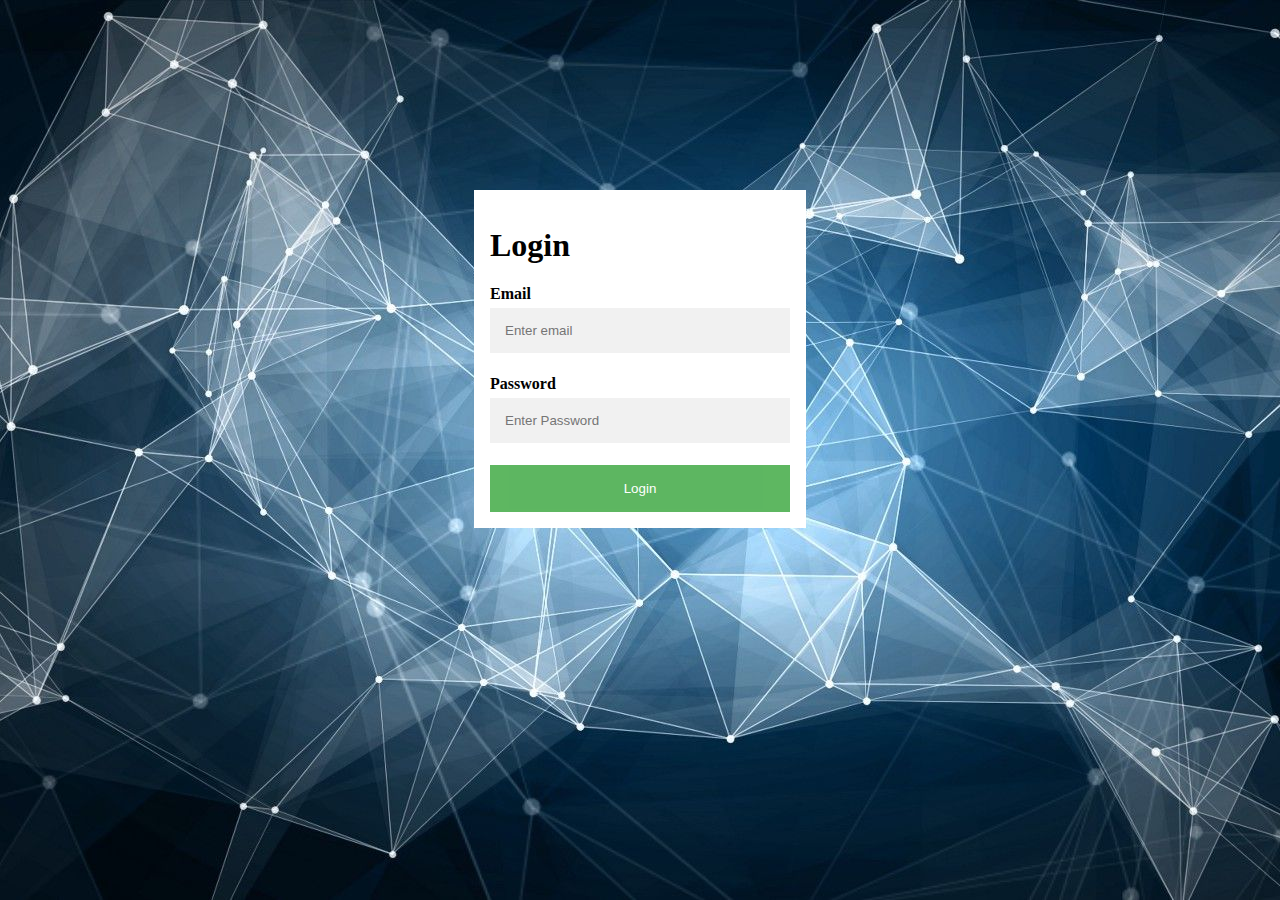
<file: transactionView.html>
<!DOCTYPE html5>
<html lang="en">
<head>
	<meta charset= "utf-8">
	<meta name="viewport" content="width=device-width, initial-scale=1">
	<link rel="stylesheet" type="text/css" href="style/transactionView.css">
	<script src="http://ajax.googleapis.com/ajax/libs/jquery/3.5.1/jquery.min.js"></script>
</head>
<body>

	<div class="container">
    <a <a href="home.html">
		<img src="style/logo.png" class="logo">
		</a>
    <a href="index.html">
      <img src="style/logout.png" class="logout">
    </a>

    <p id="name" for="name"></p>
    <hr>

		<div id="info" class="box">
      <div class="block1">
        <h3 id="text1">Checking transactions</h3>
				<hr>
				<div Class="scrollTransaction">
					<div id = "transactionview" >
				  </div>
				</div>
      </div>
    </div>

	<div class="vl"></div>
	<div id="accounts" class="box">

		<div class="block">
			<a href="transactionView.html">
			<h3 id="text1">Checking</h3>
			</a>
			<hr>
			<p id="nameChecking" for = "nameChecking"></p>
			<p id="IBANChecking" for = "IBANChecking"></p>
			<p id="moneyChecking"></p>
		</div>

		<div id="transaction" class="block">
			<a href="savingView.html">
			<h3 id="text1">Saving</h3>
		</a>
			<hr>
			<p id="nameSaving" for = "nameSaving"></p>
			<p id="IBANSaving" for = "IBANSaving"></p>
			<p id="moneySaving"></p>

		</div>

	</div>
</div>

</body>
</html>

<script type="text/javascript">
	var loggedInUser = JSON.parse(sessionStorage.getItem("loggedInUser"));
	if(loggedInUser == null){
    	window.location = "index.html";
  	}
	$('#name').text(loggedInUser.firstname + " " + loggedInUser.lastname);
	$('#nameChecking').text(loggedInUser.firstname + " " + loggedInUser.lastname);
	$('#nameSaving').text(loggedInUser.firstname + " " + loggedInUser.lastname);

	$(document).ready(function(){
									$.ajax({
											url:'http://localhost:8080/account/listaccount',
											type:'get',
											data:{userId:loggedInUser.id},
											contentType: "application/json",
											dataType:"json",
											success:function(response){
													$.each(response,function(index){
														 showBalance(response[index]);
													});
											},
											error: function(error){
													alert("There was an error try again");
											}
									});
			});

			$(document).ready(function(){
											$.ajax({
													url:'http://localhost:8080/transaction/user/' + loggedInUser.id,
													type:'get',
													contentType: "application/json",
													dataType:"json",
													success:function(response){
															$.each(response,function(index){
														showTransaction(response[index]);
															});
													},
													error: function(error){
															alert("There was an error try again");
													}
											});
					});


	function showBalance (account) {

							if (account.typeofaccount == "saving")
							{
								$('#IBANSaving').text(account.iban);
								$('#moneySaving').text("€" + account.balance);

							} else if (account.typeofaccount == "deposit") {
								$('#IBANChecking').text(account.iban);
								$('#moneyChecking').text("€" + account.balance);
							} else
							{
								alert("no bank info to show");
							}
	}

	function showTransaction(transaction)
	{
			if (transaction.sender.typeofaccount == "deposit")
			{
					var html = `<div Class="transactions">
											<p>`+ transaction.date + `</p>
											<p>`+ "to: " + transaction.receiver.iban + `</p>
					 						<p>` + "€-" + transaction.amount + `</p>
											</div>`
					$('#transactionview').append(html);
			} else if (transaction.receiver.typeofaccount == "deposit")
			{
				var html = `<div Class="transactions">
										<p>`+ transaction.date + `</p>
										<p>`+ "from: " + transaction.sender.iban + `</p>
										<p> ` + "€+" + transaction.amount + `</p>
										</div>`
				$('#transactionview').append(html);
			} else
			{
					alert("no transactions found");
			}


	}
</script>
</file>
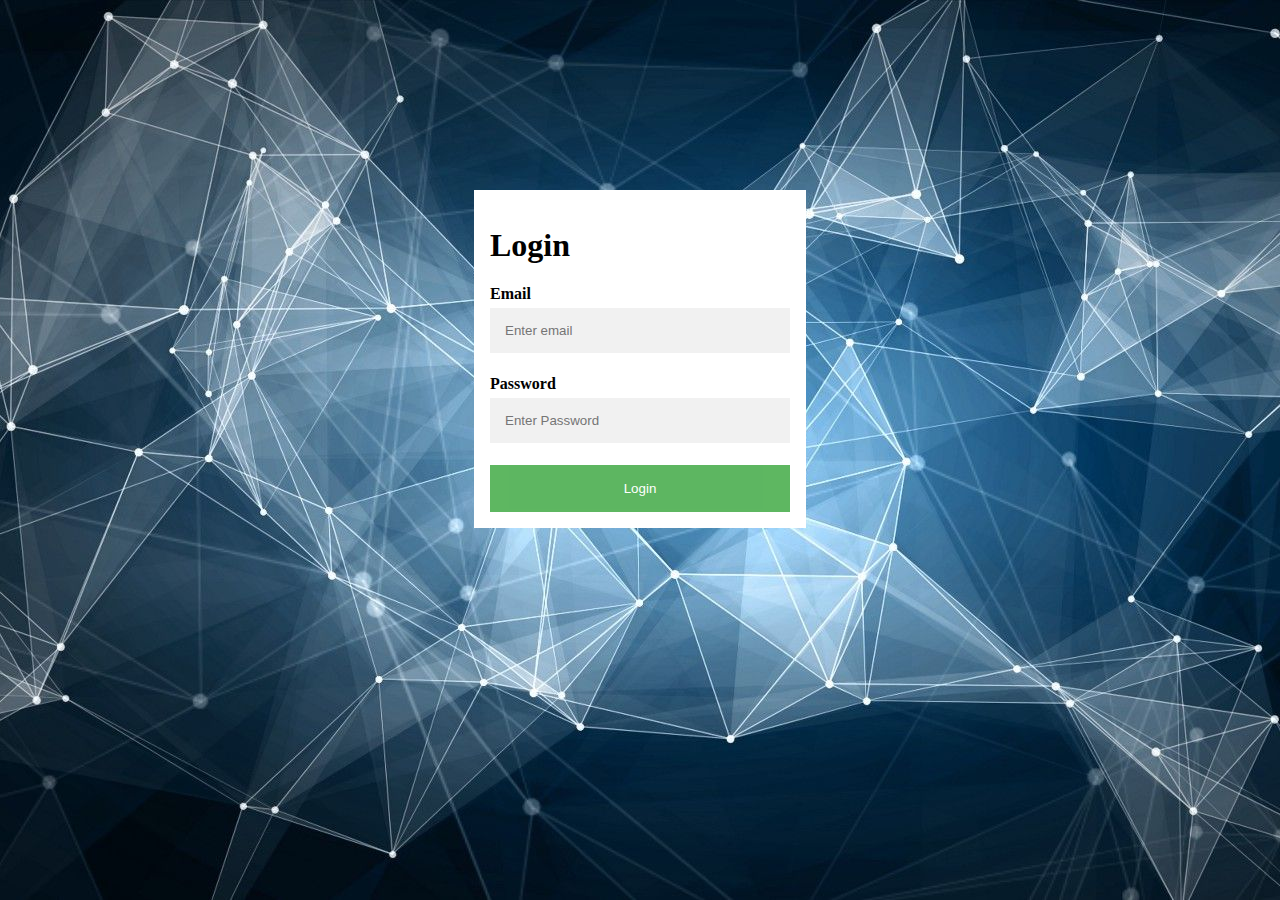
<file: userInformation.html>
<!DOCTYPE html5>
<html lang="en">
<head>
	<meta charset= "utf-8">
	<meta name="viewport" content="width=device-width, initial-scale=1">
	<link rel="stylesheet" type="text/css" href="style/home.css">
	<script src="http://ajax.googleapis.com/ajax/libs/jquery/3.5.1/jquery.min.js"></script>
</head>
<body>

  <div class="container">
		<a href="employeehome.html">
    	<img src="style/logo.png" class="logo">
		</a>
    <a href="index.html">
      <img src="style/logout.png" class="logout">
    </a>

    <p id="name" for="name"></p>
    <hr>

    <div id="info" class="box">
      <div id="infoBlock" class="block">
        <h3 id="infoText">User information</h3>
				<button id="userToggle" class="toggle"></button>
				<hr>
				<p id="userFirstName"></p>
				<p id="userLastName"></p>
				<p id="userEmail"></p>
				<p id="userPassword"></p>
      </div>

    </div>
    <div id="line" class="vl"></div>
    <div id="accounts" class="box">

      <div class="block">
        <h3 id="text1">Deposit</h3>
				<button id="accountToggle" class="toggle"></button>
        <hr>
        <p id="nameUser"></p>
        <p id="depositIban"></p>
        <p id="depositValue" class="value"></p>
      </div>

      <div id="transaction" class="block">
        <h3 id="text1">Saving</h3>
				<button id="accountToggle1" class="toggle"></button>
        <hr>
        <p id="nameUserSaving"></p>
        <p id="savingIban"></p>
        <p id="savingValue" class="value"></p>

      </div>

    </div>
		<a href="userSearch.html">
        <button id="cancel" class="btn">Cancel</button>
    </a>
  </div>

</body>
</html>
<script type="text/javascript">
	var loggedInUser = JSON.parse(sessionStorage.getItem("loggedInUser"));
	if(loggedInUser == null){
    	window.location = "index.html";
  	} else if (loggedInUser.typeofuser == "customer"){
    	window.location = "home.html";
  	}
	$('#name').text(loggedInUser.firstname + " " + loggedInUser.lastname);

	var searchedUser = JSON.parse(sessionStorage.getItem("searchedUser"));
	$('#userFirstName').text("First name: "+searchedUser.firstname);
	$('#nameUser').text(searchedUser.firstname + " "+searchedUser.lastname);
	$('#nameUserSaving').text(searchedUser.firstname + " "+searchedUser.lastname);
	$('#userLastName').text("Last name: "+searchedUser.lastname);
	$('#userEmail').text("Email: "+searchedUser.email);
	checkUserToggle();

	$(document).ready(function(){
				$.ajax({
					url:'http://localhost:8080/account/listaccount',
					type:'get',
					data:{userId:searchedUser.id},
					contentType: "application/json",
					dataType:"json",
					success:function(response){
						$.each(response,function(index){
							fillIban(response[index]);
						});
					},
					error: function(error){
						alert("There was an error try again");
					}
				});
	});

	$(document).ready(function(){
		$("#userToggle").click(function(){
				$.ajax({
					url:'http://localhost:8080/users/'+searchedUser.id,
					type:'put',
					contentType: "application/json",
					dataType:"json",
					success:function(response){
						alert("User status has been changed");
						sessionStorage.setItem('searchedUser',JSON.stringify(response));
						location.reload()
					},
					error: function(error){
						alert("There was an error try again");
					}
				});
		});
	});

	function fillIban(account)
	{
		if(account.typeofaccount == "deposit"){
			$('#depositIban').text(account.iban);
			$('#depositValue').text("€"+account.balance);
		}
		else if (account.typeofaccount == "saving"){
			$('#savingIban').text(account.iban);
			$('#savingValue').text("€"+account.balance);
		}
		checkAccountToggle(account);
	}

	$("#accountToggle").click(function(){
		var iban = $('#depositIban').text().trim();
		$.ajax({
						url:'http://localhost:8080/account/'+iban,
						type:'put',
						contentType: "application/json",
						success:function(response){
							alert("Account status has been changed");
							location.reload();
						},
						error: function(error){
							alert("There has been an error");
						}
					});
	});

	$("#accountToggle1").click(function(){
		var iban = $('#savingIban').text().trim();
		$.ajax({
						url:'http://localhost:8080/account/'+iban,
						type:'put',
						contentType: "application/json",
						success:function(response){
							alert("Account status has been changed");
							location.reload();
						},
						error: function(error){
							alert("There has been an error");
						}
					});
	});

	function checkUserToggle()
	{
		if(searchedUser.isactive == true)
		{
			$('#userToggle').text("Deactivate user");
			var user = document.getElementById("userToggle");
			user.style.backgroundColor = "red";
		}
		if(searchedUser.isactive == false)
		{
			$('#userToggle').text("Activate user");
			var user = document.getElementById("userToggle");
			user.style.backgroundColor = "green";
		}
	}
	function checkAccountToggle(account)
	{
		if(account.typeofaccount == "deposit"){
			if(account.isactive == true){
				$('#accountToggle').text("Deactivate account");
				var depositAccount = document.getElementById("accountToggle");
				depositAccount.style.backgroundColor = "red";
			}
			else{
				$('#accountToggle').text("Activate account");
				var depositAccount = document.getElementById("accountToggle");
				depositAccount.style.backgroundColor = "green";
			}
		}
		else if (account.typeofaccount == "saving"){
			if(account.isactive == true){
				$('#accountToggle1').text("Deactivate account");
				var savingAccount = document.getElementById("accountToggle1");
				savingAccount.style.backgroundColor = "red";
			}
			else{
				$('#accountToggle1').text("Activate account");
				var savingAccount = document.getElementById("accountToggle1");
				savingAccount.style.backgroundColor = "green";
			}
		}
	}
</script>
</file>
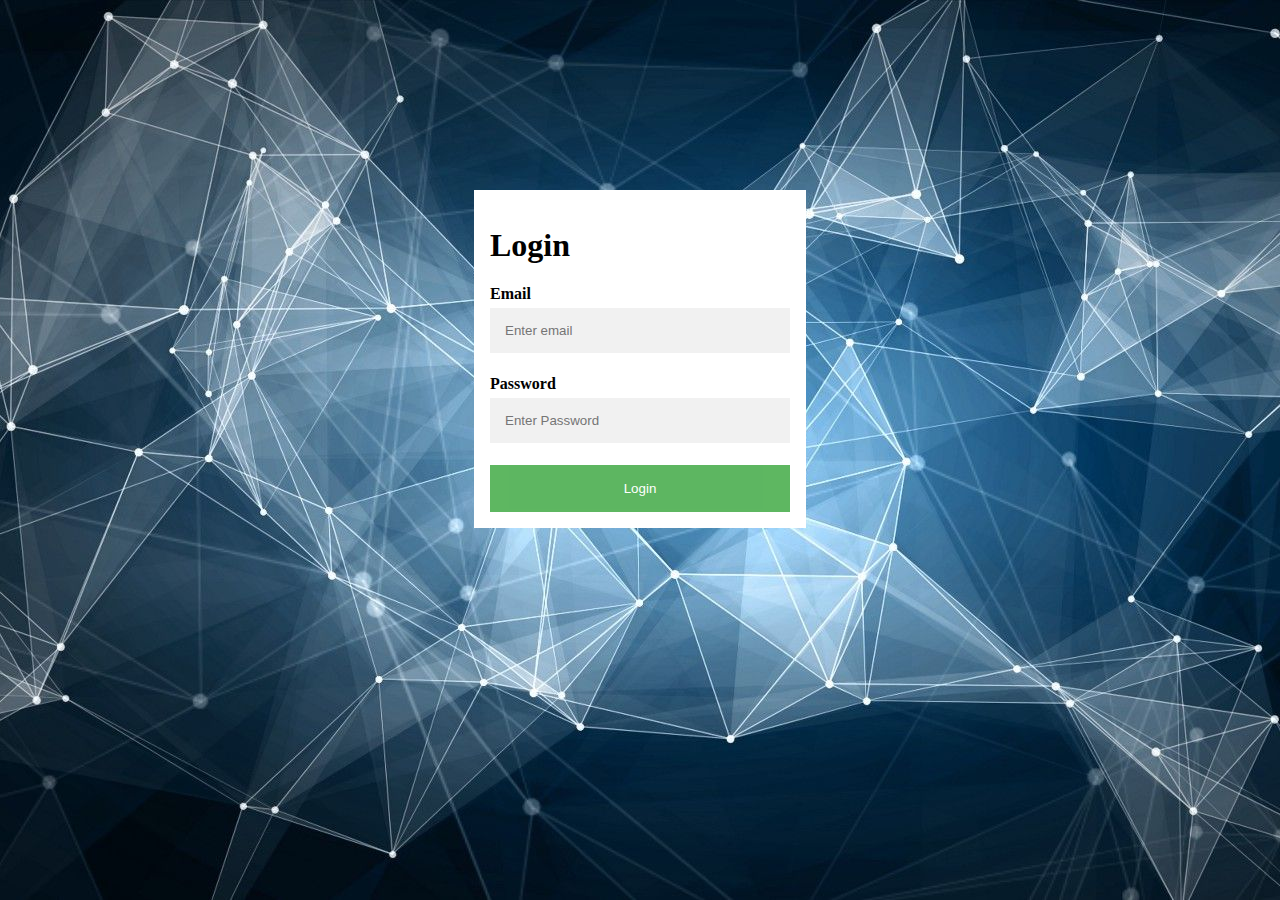
<file: userSearch.html>
<!DOCTYPE html5>
<html lang="en">
<head>
	<meta charset= "utf-8">
	<meta name="viewport" content="width=device-width, initial-scale=1">
	<link rel="stylesheet" type="text/css" href="style/search.css">
	<script src="http://ajax.googleapis.com/ajax/libs/jquery/3.5.1/jquery.min.js"></script>
</head>
<body>

  <div class="container">
		<a href="employeehome.html">
    	<img src="style/logo.png" class="logo">
		</a>
    <a href="index.html">
      <img src="style/logout.png" class="logout">
    </a>

    <p id="name" for="name"></p>
    <hr>

    <div id="searchBalk">
        <input type="text" class="search" id="searchName" placeholder="Search with name">
        <input type="submit" class="submit" id="search" value="Search">
    </div>

    <div class="flex-container">
        <div class="box">
            <div id="info"></div>
        </div>
    </div>

  </div>

</body>
</html>
<script type="text/javascript">
	var loggedInUser = JSON.parse(sessionStorage.getItem("loggedInUser"));
	if(loggedInUser == null){
    	window.location = "index.html";
  	} else if (loggedInUser.typeofuser == "customer"){
    	window.location = "home.html";
  	}
	$('#name').text(loggedInUser.firstname + " " + loggedInUser.lastname);
	
  $(document).ready(function(){

    $("#search").click(function(){
      var name = $('#searchName').val().trim();
				$.ajax({
          url:'http://localhost:8080/users/search',
          type:'get',
					data:{name:name},
					contentType: "application/json",
					dataType:"json",
          success:function(response){
            var msg = "";
						$.each(response,function(index){
							fillData(response[index]);
						});
          },
          error: function(error){
						alert("No user found with that name");
          }
        });
    });
  });

	function fillData(Users)
	{
		if(Users.id == 53){
			alert("Forbidden User");
		} else{

		var html =  `<div class="block">
										<h3>`	+ Users.firstname + " " + Users.lastname+`</h3>
										<hr>
										<p>`	+ Users.email +`</p>
										<p>`	+ Users.typeofuser +`</p>
										<button id="`	+ Users.id +`" class="btn">Check user information</button>
								</div>`
		$("#info").append(html);
		}

		document.getElementById(Users.id).addEventListener("click",function(){
				sessionStorage.setItem('searchedUser',JSON.stringify(Users));
				window.location = "userInformation.html";
		});
	}
</script>
</file>
<file: style/index.css>
body
{
	background: url(background.jpg);
	background-position: center;
	background-repeat: no-repeat;
	background-size: cover;
	max-width: 100%;
	height:auto;
}
.container
{
  margin-top: 15%;
  margin-right:auto;
  margin-left:auto;
  max-width: 300px;
  padding: 16px;
  background-color: white;
}
input[type=text], input[type=password]
{
  width: 100%;
  padding: 15px;
  margin: 5px 0 22px 0;
  border: none;
  background: #f1f1f1;
}

input[type=text]:focus, input[type=password]:focus
{
  background-color: #ddd;
  outline: none;
}

.btn
{
  background-color: #4CAF50;
  color: white;
  padding: 16px 20px;
  border: none;
  cursor: pointer;
  width: 100%;
  opacity: 0.9;
}

.btn:hover
{
  opacity: 1;
}
.box
{
	display: block;
  position: relative;
  padding-left: 35px;
  margin-bottom: 12px;
  cursor: pointer;
  font-size: 22px;
  -webkit-user-select: none;
  -moz-user-select: none;
  -ms-user-select: none;
  user-select: none;
}

/* Hide the browser's default checkbox */
.box input
{
	position: absolute;
  opacity: 0;
  cursor: pointer;
  height: 0;
  width: 0;
}

/* Create a custom checkbox */
.checkmark
{
	position: absolute;
  top: 0;
  left: 0;
  height: 25px;
  width: 25px;
  background-color: #eee;
}

/* On mouse-over, add a grey background color */
.box:hover input ~ .checkmark
{
  background-color: #ccc;
}

/* When the checkbox is checked, add a blue background */
.box input:checked ~ .checkmark
{
  background-color: #2196F3;
}

/* Create the checkmark/indicator (hidden when not checked) */
.checkmark:after
{
  content: "";
  position: absolute;
  display: none;
}

/* Show the checkmark when checked */
.box input:checked ~ .checkmark:after
{
  display: block;
}

/* Style the checkmark/indicator */
.box .checkmark:after
{
  left: 9px;
  top: 5px;
  width: 5px;
  height: 10px;
  border: solid white;
  border-width: 0 3px 3px 0;
  -webkit-transform: rotate(45deg);
  -ms-transform: rotate(45deg);
  transform: rotate(45deg);
}
</file>
<file: style/home.css>
body
{
	background: url(background.jpg);
	background-position: center;
	background-repeat: no-repeat;
	background-size: cover;
	max-width: 100%;
	height:auto;
}
.container
{
  margin-top: 5%;
  margin-bottom: 5%;
  margin-right:auto;
  margin-left:auto;
  max-width: 80vw;
  height: 55vw;
  padding: 2vw;
  background-color: white;
  overflow: hidden;
}
.logo
{
  width: 8vw;
}
.logout
{
  width: 2vw;
  float:right;
  margin-top: 5vw;
}
#name
{
  margin-top: 5.5vw;
  margin-right: 1vw;
  float: right;
}
.box
{
  width: 35vw;
  height: 43vw;
  margin-top: 2vw;
}
.vl
{
  float: left;
  margin-left: 5vw;
  margin-top: 2vw;
  border-left: 0.1vw solid black;
  height: 43vw;
}
#accounts
{
  float:right;
}
#info
{
  float: left;
}
#infoBlock
{
	height: 35vw;
}
.block
{
  border-radius: 25px;
  border: 0.1vw solid black;
  padding: 2vw;
  width: 31vw;
  height: 10vw;
}
#transaction
{
  margin-top: 7vw;
}
.png
{
  margin-top: 1vw;
  width: 9vw;
}
#text
{
  margin-top: 6vw;
  margin-right: 3vw;
  float: right;
}
#infoText
{
	text-align: center;
}
#text1
{
  margin-top: -0.5vw;
}
#moneyChecking
{
	margin-left: 1vw;
  float: right;
}

#moneySaving
{
	margin-left: 1vw;
  float: right;
}
.value
{
	float: right;
	margin-top: -1vw;
}
.toggle
{
	background-color: #4CAF50;
  color: white;
  padding: 0.5vw 0.5vw;
  border: none;
  cursor: pointer;
  width: 30%;
  opacity: 0.9;
}
#userToggle
{
	margin-left: 10.5vw;
	margin-right: auto;
}
#accountToggle
{
	margin-left: 17vw;
	margin-top: -3vw;
	width: 45%;
}
#accountToggle1
{
	margin-left: 17vw;
	margin-top: -3vw;
	width: 45%;
}
.btn
{
  background-color: #4CAF50;
  color: white;
  padding: 16px 20px;
  border: none;
  cursor: pointer;
  width: 100%;
  opacity: 0.9;
}
#cancel
{
  background-color: red;
  width:20%;
  padding: 1vw 2vw;
  margin-left: 32vw;
  margin-right: auto;
  margin-top: -3vw;
}
#line
{
  height: 37vw;
}
.scrollTransaction
{
	overflow: auto;
	height: 25vw;
}
.transactions
{
	border-radius: 25px;
	border: 0.1vw solid black;
	padding: 1vw;
	width: 27vw;
	height: 5vw;
	margin-bottom: 1vw;
}
#totalAmount
{
	text-align: center;
}
</file>
<file: style/search.css>
body
{
	background: url(background.jpg);
	background-position: center;
	background-repeat: no-repeat;
	background-size: cover;
	max-width: 100%;
	height:auto;
}
.container
{
  margin-top: 5%;
  margin-bottom: 5%;
  margin-right:auto;
  margin-left:auto;
  max-width: 80vw;
  height: 55vw;
  padding: 2vw;
  background-color: white;
  overflow: auto;
}
.logo
{
  width: 8vw;
}
.logout
{
  width: 2vw;
  float:right;
  margin-top: 5vw;
}
#name
{
  margin-top: 5.5vw;
  margin-right: 1vw;
  float: right;
}
.box
{
  width: 35vw;
  height: 43vw;
  margin: auto;
}
#searchBalk
{
	margin-left: 20vw;
	margin-top: 2vw;
}
.block
{
  border-radius: 25px;
  border: 0.1vw solid black;
  padding: 2vw;
  width: 31vw;
  height: auto;
  margin-bottom: 2vw;
	margin-top: 2vw;
}
#text1
{
  margin-top: -0.5vw;
}
.flex-container{
    display: flex;
    flex-flow: row wrap;
    justify-content: space-between;
    align-content: space-around;
		height: auto;
}
input.search{
    width: 30vw;
    margin-left: 2.6vw;
    font-size: 1.2em;
    padding: 0.1vw 0.5vw;
    background: #f1f1f1;
    border-color: #1f1f1f;
    border-style: solid;
    border-width: 1px;
}
input.search:focus{
    background-color: #ddd;
    outline: none;
}
input.submit{
    font-size: 1.2em;
    background-color: #008CBA;
    border: none;
    color: #FFFFFF;
    text-align: center;
    width: 5vw;
    padding: 0.1vw;
    cursor: pointer;
    opacity: 0.9;
}
input.submit:hover{
    opacity: 1;
}
.btn{
	background-color: #4CAF50;
  color: white;
  padding: 0.5vw 0.5vw;
  border: none;
  cursor: pointer;
  width: 100%;
  opacity: 0.9;
}
</file>
<file: style/adduser.css>
body
{
	background: url(background.jpg);
	background-position: center;
	background-repeat: no-repeat;
	background-size: cover;
	max-width: 100%;
	height:auto;
}
.container
{
  margin-top: 5%;
  margin-bottom: 5%;
  margin-right:auto;
  margin-left:auto;
  max-width: 80vw;
  height: auto;
  padding: 2vw;
  background-color: white;
  overflow: hidden;
}
.logo
{
  width: 8vw;
}
.logout
{
  width: 2vw;
  float:right;
  margin-top: 5vw;
}
#name
{
  margin-top: 5.5vw;
  margin-right: 1vw;
  float: right;
}
.box
{

  margin-top: 2vw;
}

#user_information
{
  width: 40%;
  height: auto;
}

.block
{
  margin-left: 70%;
  border-radius: 25px;
  border: 0.1vw solid black;
  padding: 2vw;
  width: 31vw;
  height: 10%;

}

#fields
{
  height: auto;
}

input[type=text], input[type=password], input[type=email]
{
  width: 100%;
  padding: 15px;
  margin: 5px 0 22px 0;
  border: none;
  background: #f1f1f1;
}
.btn
{
  background-color: #4CAF50;
  color: white;
  padding: 16px 20px;
  border: none;
  cursor: pointer;
  width: 100%;
  opacity: 0.9;
}
#cancel
{
  margin-top: 5%;
  background-color: red;
}
</file>
<file: style/edit.css>
body
{
	background: url(background.jpg);
	background-position: center;
	background-repeat: no-repeat;
	background-size: cover;
	max-width: 100%;
	height:auto;
  overflow: hidden;
}
.container
{
  margin-top: 5%;
  margin-bottom: 5%;
  margin-right:auto;
  margin-left:auto;
  max-width: 80vw;
  height: 55vw;
  padding: 2vw;
  background-color: white;
  overflow: hidden;
}
.logo
{
  width: 8vw;
}
.logout
{
  width: 2vw;
  float:right;
  margin-top: 5vw;
}
#name
{
  margin-top: 5.5vw;
  margin-right: 1vw;
  float: right;
}
.box
{
  width: 35vw;
  height: 43vw;
  margin-top: 2vw;
}
.vl
{
  float: left;
  margin-left: 5vw;
  margin-top: 2vw;
  border-left: 0.1vw solid black;
  height: 35vw;
}
#email_div
{
  float:right;
}
#password_div
{
  float: left;
}
.block
{
  border-radius: 25px;
  border: 0.1vw solid black;
  padding: 2vw;
  width: 31vw;
  height: 10vw;
}
#transaction
{
  margin-top: 7vw;
}
.png
{
  margin-top: 1vw;
  width: 9vw;
}
#text
{
  margin-top: 6vw;
  margin-right: 3vw;
  float: right;
}
#text1
{
  margin-top: -0.5vw;
}
#money
{
  float: right;
}
input[type=text], input[type=password]
{
  width: 100%;
  padding: 15px;
  margin: 5px 0 22px 0;
  border: none;
  background: #f1f1f1;
}
.btn
{
  background-color: #4CAF50;
  color: white;
  padding: 16px 20px;
  border: none;
  cursor: pointer;
  width: 100%;
  opacity: 0.9;
}
#cancel
{
  background-color: red;
  width:20%;
  padding: 1vw 2vw;
  margin-left: 32vw;
  margin-right: auto;
  margin-top: -4vw;
}
#Edit
{
  height:30vw;
}
</file>
<file: style/employeehome.css>
body
{
	background: url(background.jpg);
	background-position: center;
	background-repeat: no-repeat;
	background-size: cover;
	max-width: 100%;
	height:auto;
}
.container
{
  margin-top: 5%;
  margin-bottom: 5%;
  margin-right:auto;
  margin-left:auto;
  max-width: 80vw;
  height: 55vw;
  padding: 2vw;
  background-color: white;
  overflow: hidden;
}
.logo
{
  width: 8vw;
}
.logout
{
  width: 2vw;
  float:right;
  margin-top: 5vw;
}
#name
{
  margin-top: 5.5vw;
  margin-right: 1vw;
  float: right;
}
.box
{
  width: 35vw;
  height: 43vw;
  margin-top: 2vw;
}
.vl
{
  float: left;
  margin-left: 5vw;
  margin-top: 2vw;
  border-left: 0.1vw solid black;
  height: 43vw;
}
#accounts
{
  float:right;
}
#info
{
  float: left;
}
#infoBlock
{
	height: 35vw;
}
.block
{
  border-radius: 25px;
  border: 0.1vw solid black;
  padding: 2vw;
  width: 31vw;
  height: 10vw;
}
#secondblock
{
  margin-top: 7vw;
}
.png
{
  margin-top: 1vw;
  width: 9vw;
}
#text
{
  margin-top: 6vw;
  margin-right: 3vw;
  float: right;
}
#infoText
{
	text-align: center;
}
#text1
{
  margin-top: -0.5vw;
}
#money
{
  float: right;
}
#value
{
	float: right;
	margin-top: -1vw;
}
.toggle
{
	background-color: #4CAF50;
  color: white;
  padding: 0.5vw 0.5vw;
  border: none;
  cursor: pointer;
  width: 30%;
  opacity: 0.9;
}
#userToggle
{
	margin-left: 10.5vw;
	margin-right: auto;
}
#accountToggle
{
	margin-left: 17vw;
	margin-top: -3vw;
	width: 45%;
}
.btn
{
  background-color: #4CAF50;
  color: white;
  padding: 16px 20px;
  border: none;
  cursor: pointer;
  width: 100%;
  opacity: 0.9;
}
#cancel
{
  background-color: red;
  width:20%;
  padding: 1vw 2vw;
  margin-left: 32vw;
  margin-right: auto;
  margin-top: -3vw;
}
#line
{
  height: 37vw;
}
.scrollTransaction
{
	overflow: auto;
	height: 25vw;
}
.transactions
{
	border-radius: 25px;
	border: 0.1vw solid black;
	padding: 1vw;
	width: 27vw;
	height: 5vw;
	margin-bottom: 1vw;
}
#totalAmount
{
	text-align: center;
}
</file>
<file: style/transactionView.css>
body
{
	background: url(background.jpg);
	background-position: center;
	background-repeat: no-repeat;
	background-size: cover;
	max-width: 100%;
	height:auto;
}
.container
{
  margin-top: 5%;
  margin-bottom: 5%;
  margin-right:auto;
  margin-left:auto;
  max-width: 80vw;
  height: 55vw;
  padding: 2vw;
  background-color: white;
  overflow: hidden;
}
.logo
{
  width: 8vw;
}
.logout
{
  width: 2vw;
  float:right;
  margin-top: 5vw;
}
#name
{
  margin-top: 5.5vw;
  margin-right: 1vw;
  float: right;
}
.box
{
  width: 35vw;
  height: 43vw;
  margin-top: 2vw;
}
.vl
{
  float: left;
  margin-left: 5vw;
  margin-top: 2vw;
  border-left: 0.1vw solid black;
  height: 43vw;
}
#accounts
{
  float:right;
}
#info
{
  float: left;
}
.block
{
  border-radius: 25px;
  border: 0.1vw solid black;
  padding: 2vw;
  width: 31vw;
  height: 10vw;
}

.block1
{
  border-radius: 25px;
  border: 0.1vw solid black;
  padding: 2vw;
  width: 31vw;
  height: 32vw;
}

.scrollTransaction
{
    overflow: auto;
    height: 32vw;
}
.transactions
{
    border-radius: 25px;
    border: 0.1vw solid black;
    padding: 1vw;
    width: 27vw;
    height: 5vw;
    margin-bottom: 1vw;
}

#transaction
{
  margin-top: 7vw;
}
.png
{
  margin-top: 1vw;
  width: 9vw;
}
#text
{
  margin-top: 6vw;
  margin-right: 3vw;
  float: right;
}
#text1
{
  margin-top: -0.5vw;
}
#moneySaving
{
  float: right;
}
#moneyChecking
{
  float: right;
}
</file>
<file: style/transaction.css>
body
{
	background: url(background.jpg);
	background-position: center;
	background-repeat: no-repeat;
	background-size: cover;
	max-width: 100%;
	height:auto;
  overflow: hidden;
}
.container
{
  margin-top: 5%;
  margin-bottom: 5%;
  margin-right:auto;
  margin-left:auto;
  max-width: 80vw;
  height: 55vw;
  padding: 2vw;
  background-color: white;
  overflow: hidden;
}
.logo
{
  width: 8vw;
}
.logout
{
  width: 2vw;
  float:right;
  margin-top: 5vw;
}
#name
{
  margin-top: 5.5vw;
  margin-right: 1vw;
  float: right;
}
.block
{
  margin-top: 2vw;
  border-radius: 25px;
  border: 0.1vw solid black;
  width: 79.8vw;
  height: 43vw;
}
#title
{
  text-align: center;
}
.btn
{
  background-color: #4CAF50;
  color: white;
  padding: 16px 20px;
  border: none;
  cursor: pointer;
  width: 50%;
  opacity: 0.9;
  margin-left: 20vw;
}
#cancel
{
  margin-top: 1vw;
  background-color: red;
}
input[type=text], input[type=number], #accounts
{
  width: 50%;
  padding: 15px;
  margin: 5px 0 22px 0;
  border: none;
  background: #f1f1f1;
  margin-left: 20vw;
}
.label
{
  margin-left: 20vw;
  margin-top: -1vw;
}
#label1
{
  margin-top: 2vw;
}
</file>
